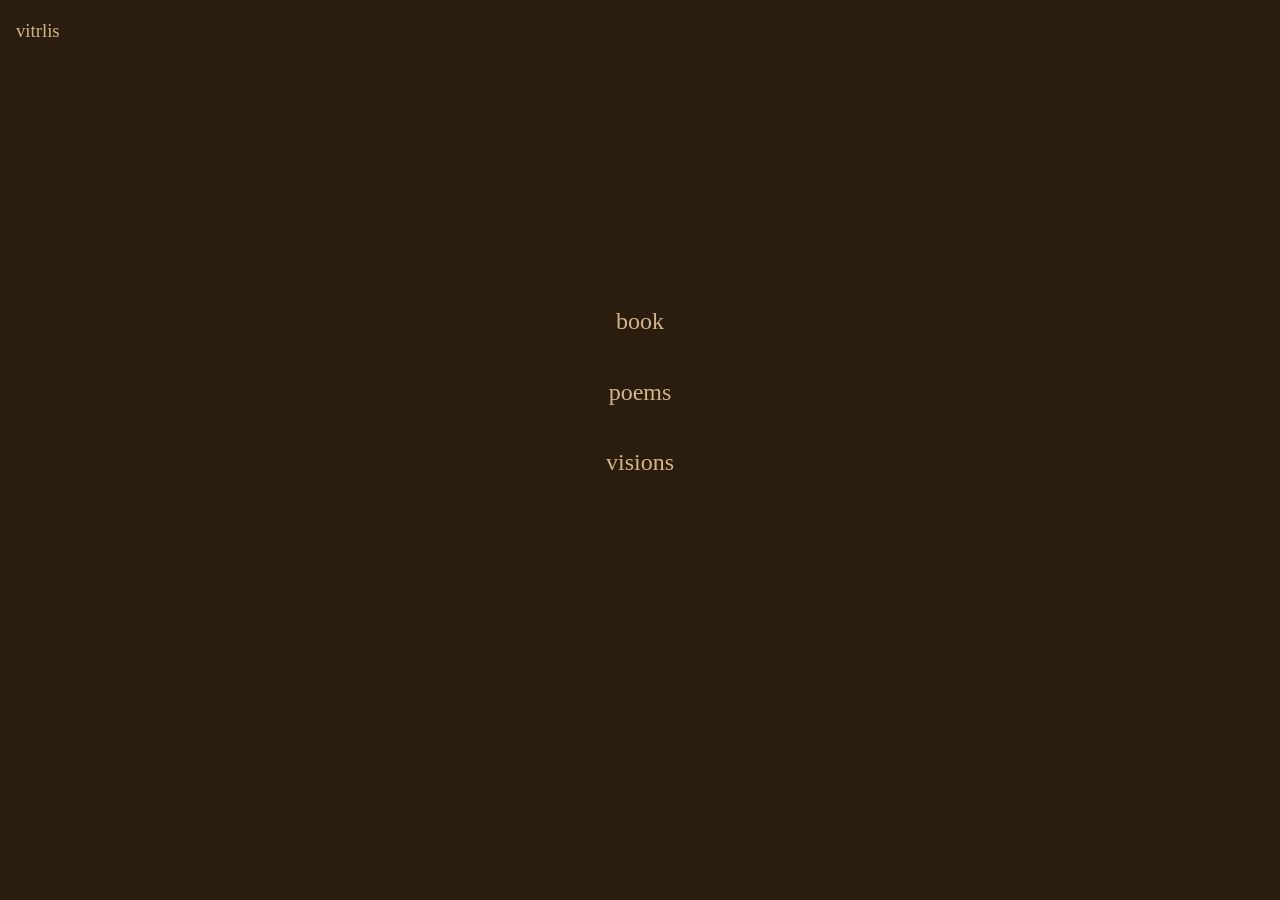
<file: index.html>
<!DOCTYPE html>
<html lang="en">
<head>
    <meta charset="UTF-8">
    <meta name="viewport" content="width=device-width, initial-scale=1.0">
    <title>vitrlis</title>
    <link rel="stylesheet" href="style.css">
</head>
<body class="home-page">
    <div class="site-header">
        <a href="index.html"><h3>vitrlis</h3></a>
    </div>
    <div class="home-nav">
        <a href="book.html"><h2>book</h2></a>
        <a href="poems.html"><h2>poems</h2></a>
        <a href="visions.html"><h2>visions</h2></a>
    </div>
</body>
</html>
</file>
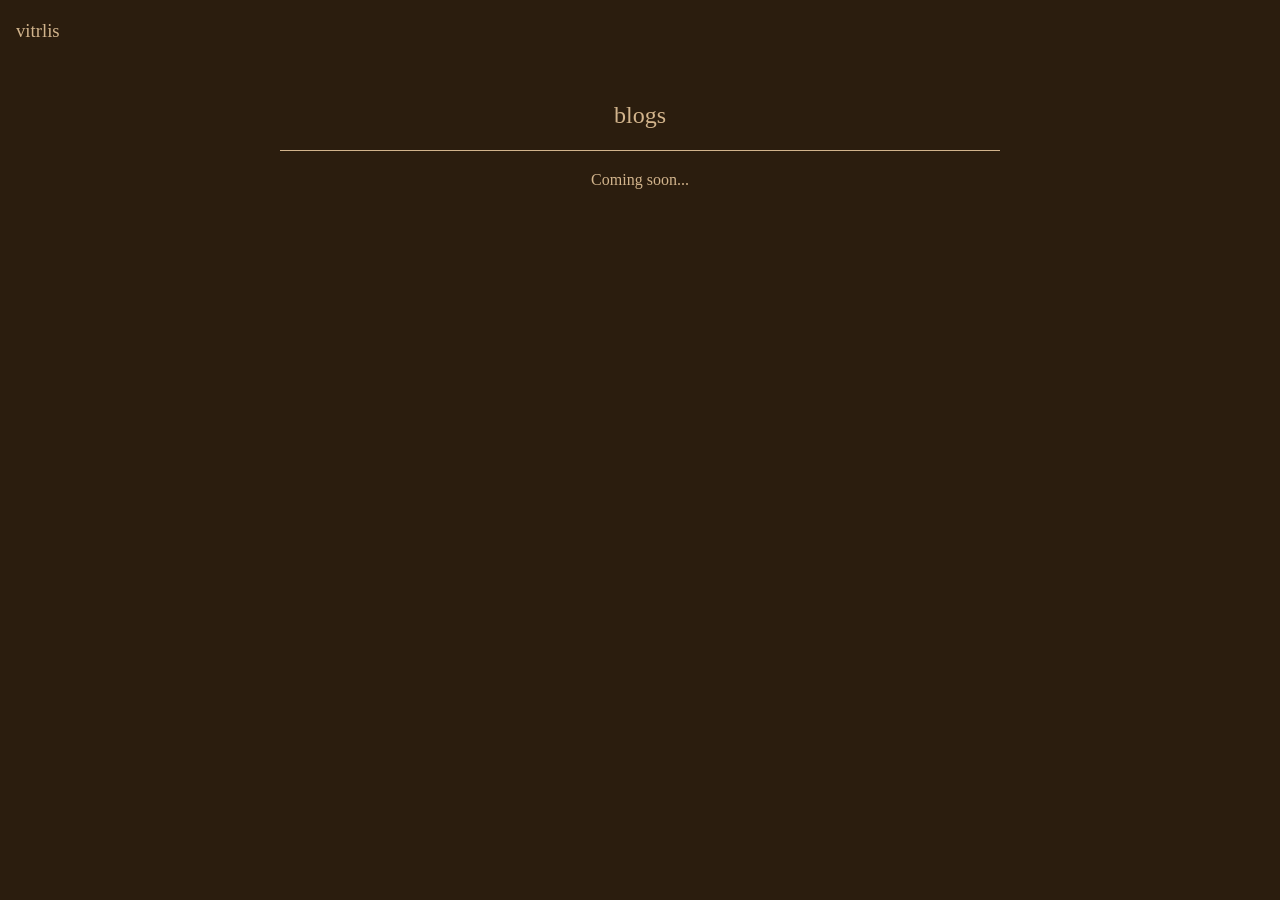
<file: blogs.html>
<!DOCTYPE html>
<html lang="en">
<head>
    <meta charset="UTF-8">
    <meta name="viewport" content="width=device-width, initial-scale=1.0">
    <title>blogs - vitrlis</title>
    <link rel="stylesheet" href="style.css">
</head>
<body class="sub-page">
    <div class="site-header">
        <a href="index.html"><h3>vitrlis</h3></a>
    </div>
    
    <div class="content-container">
        <h2 class="main-title">blogs</h2>
        <hr class="full-width">
        <p style="text-align: center;">Coming soon...</p>
    </div>
</body>
</html>
</file>
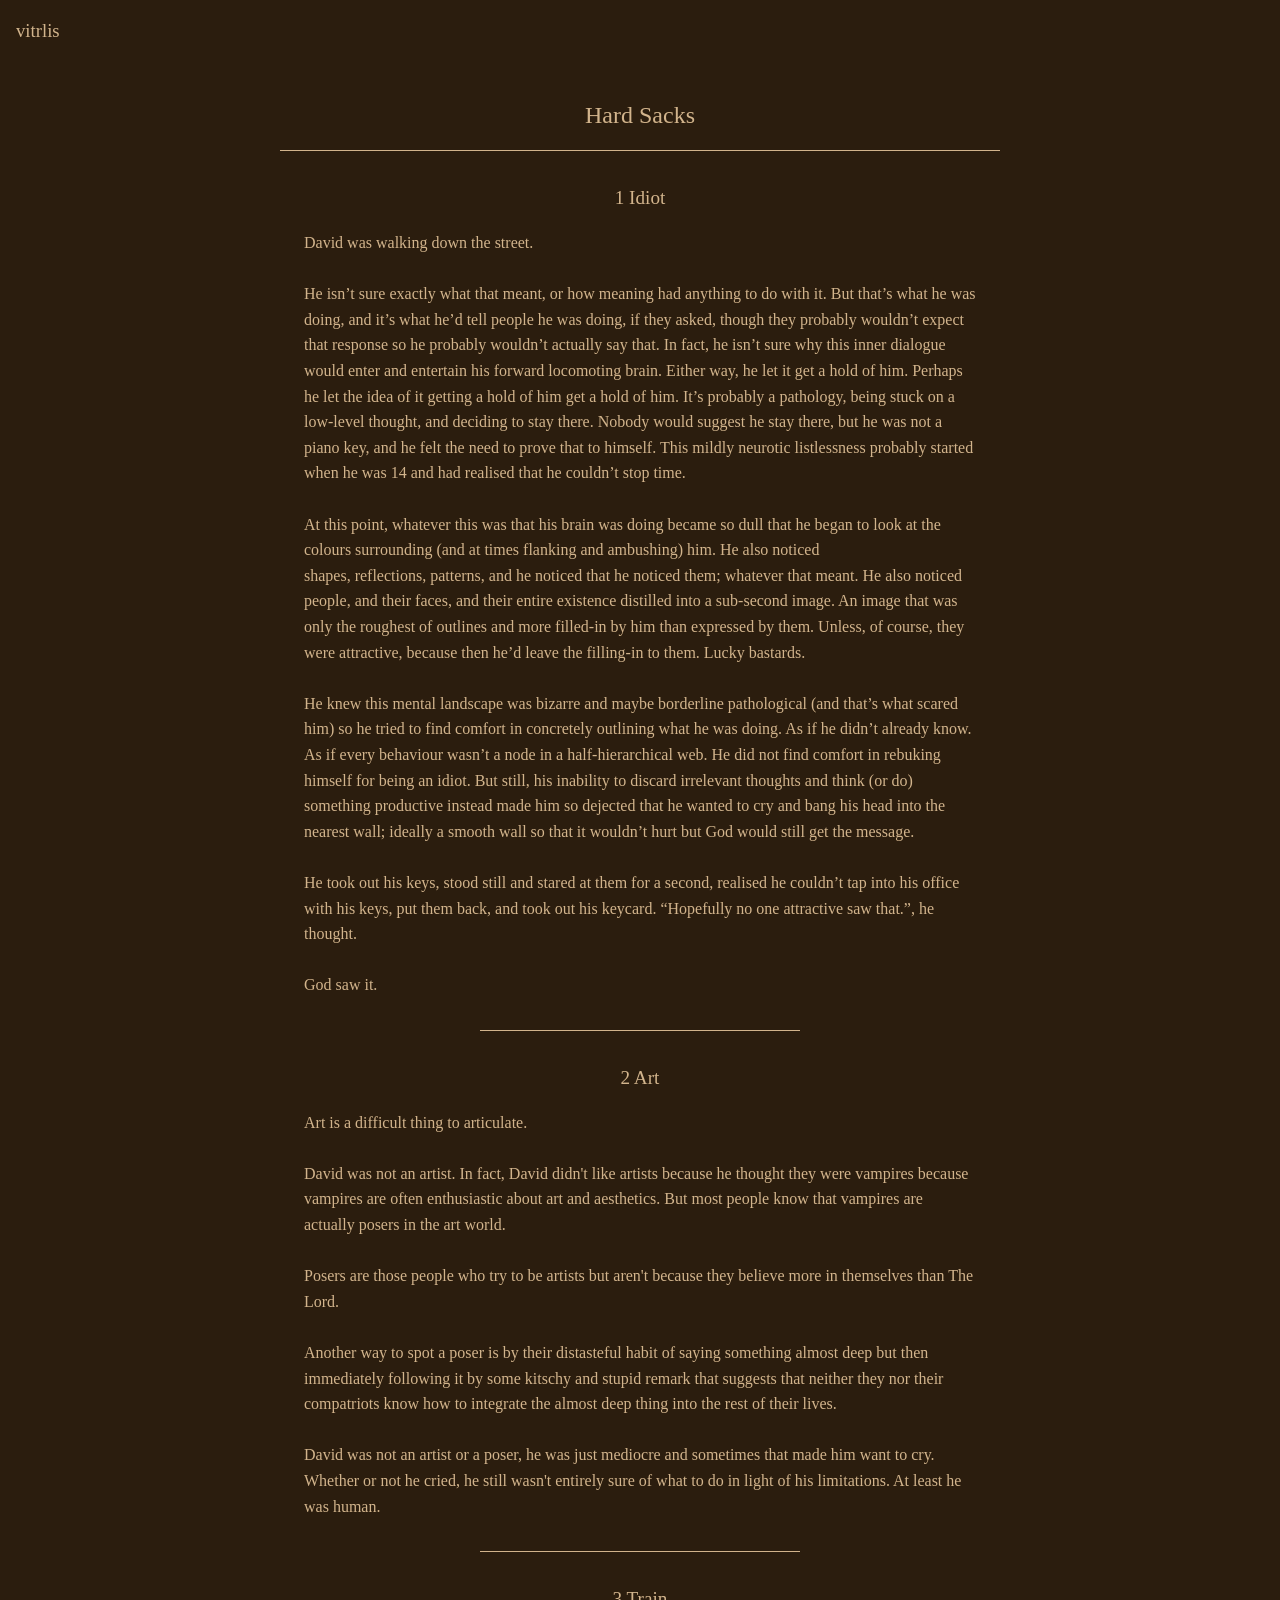
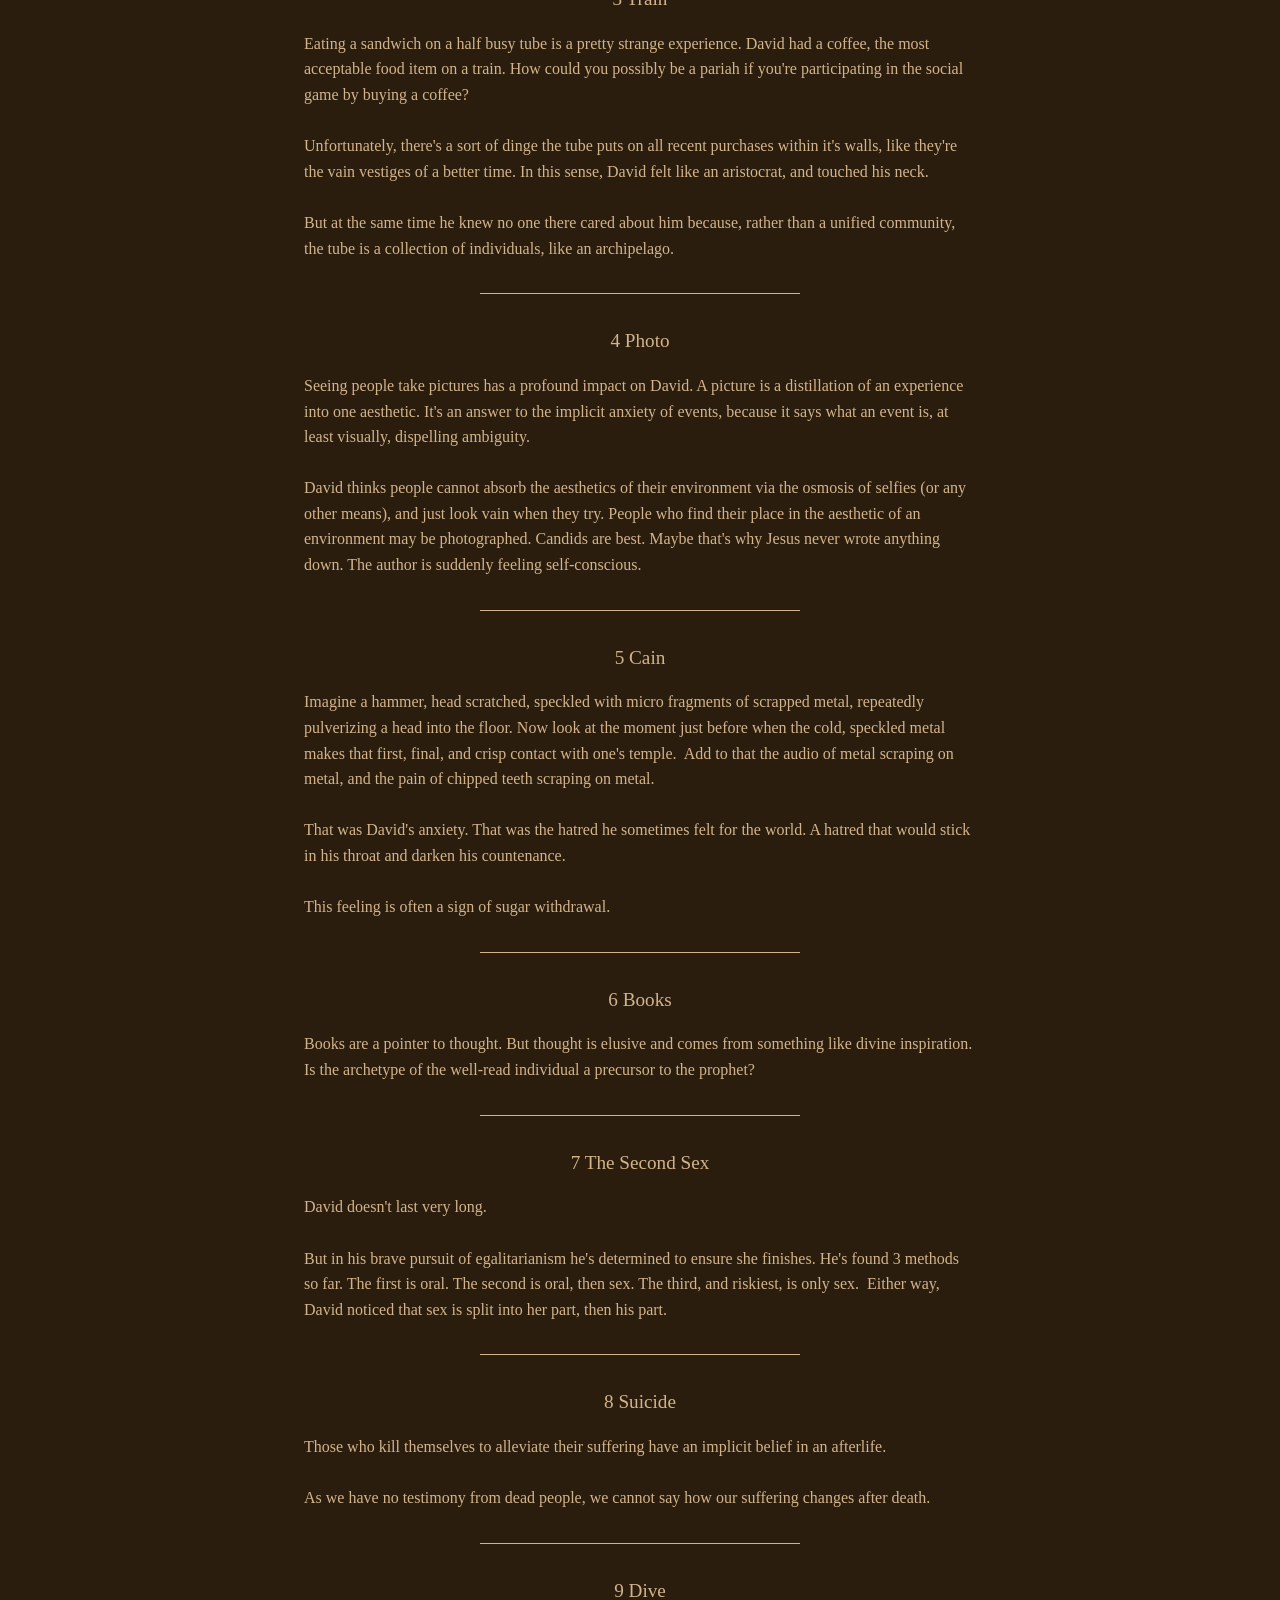
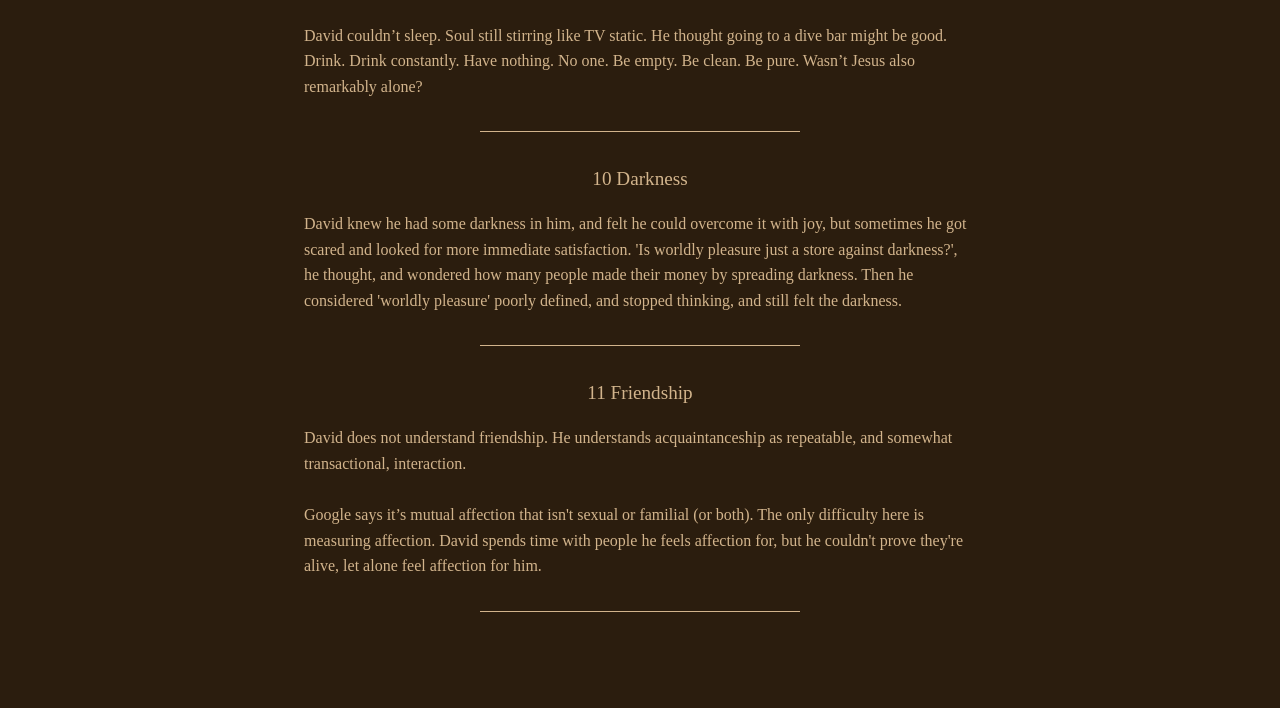
<file: book.html>
<!DOCTYPE html>
<html lang="en">
<head>
    <meta charset="UTF-8">
    <meta name="viewport" content="width=device-width, initial-scale=1.0">
    <title>Hard Sacks - vitrlis</title>
    <link rel="stylesheet" href="style.css">
</head>
<body class="sub-page ">
    <div class="site-header">
        <a href="index.html"><h3>vitrlis</h3></a>
    </div>
    
    <div class="content-container">
        <h2 class="main-title">Hard Sacks</h2>
        <hr class="full-width">
        
        <div class="chapters">

            <div class="chapter">
                <h5 class="chapter-title">1 Idiot</h5>
                <div class="text-content">David was walking down the street. 

He isn’t sure exactly what that meant, or how meaning had anything to do with it. But that’s what he was doing, and it’s what he’d tell people he was doing, if they asked, though they probably wouldn’t expect that response so he probably wouldn’t actually say that. In fact, he isn’t sure why this inner dialogue would enter and entertain his forward locomoting brain. Either way, he let it get a hold of him. Perhaps he let the idea of it getting a hold of him get a hold of him. It’s probably a pathology, being stuck on a low-level thought, and deciding to stay there. Nobody would suggest he stay there, but he was not a piano key, and he felt the need to prove that to himself. This mildly neurotic listlessness probably started when he was 14 and had realised that he couldn’t stop time.

At this point, whatever this was that his brain was doing became so dull that he began to look at the colours surrounding (and at times flanking and ambushing) him. He also noticed
shapes, reflections, patterns, and he noticed that he noticed them; whatever that meant. He also noticed people, and their faces, and their entire existence distilled into a sub-second image. An image that was only the roughest of outlines and more filled-in by him than expressed by them. Unless, of course, they were attractive, because then he’d leave the filling-in to them. Lucky bastards.

He knew this mental landscape was bizarre and maybe borderline pathological (and that’s what scared him) so he tried to find comfort in concretely outlining what he was doing. As if he didn’t already know. As if every behaviour wasn’t a node in a half-hierarchical web. He did not find comfort in rebuking himself for being an idiot. But still, his inability to discard irrelevant thoughts and think (or do) something productive instead made him so dejected that he wanted to cry and bang his head into the nearest wall; ideally a smooth wall so that it wouldn’t hurt but God would still get the message.

He took out his keys, stood still and stared at them for a second, realised he couldn’t tap into his office with his keys, put them back, and took out his keycard. “Hopefully no one attractive saw that.”, he thought.

God saw it.</div>
                <hr class="chapter-divider">
            </div>

            <div class="chapter">
                <h5 class="chapter-title">2 Art</h5>
                <div class="text-content">Art is a difficult thing to articulate.

David was not an artist. In fact, David didn't like artists because he thought they were vampires because vampires are often enthusiastic about art and aesthetics. But most people know that vampires are actually posers in the art world. 

Posers are those people who try to be artists but aren't because they believe more in themselves than The Lord. 

Another way to spot a poser is by their distasteful habit of saying something almost deep but then immediately following it by some kitschy and stupid remark that suggests that neither they nor their compatriots know how to integrate the almost deep thing into the rest of their lives.

David was not an artist or a poser, he was just mediocre and sometimes that made him want to cry. Whether or not he cried, he still wasn't entirely sure of what to do in light of his limitations. At least he was human.</div>
                <hr class="chapter-divider">
            </div>

            <div class="chapter">
                <h5 class="chapter-title">3 Train</h5>
                <div class="text-content">Eating a sandwich on a half busy tube is a pretty strange experience. David had a coffee, the most acceptable food item on a train. How could you possibly be a pariah if you're participating in the social game by buying a coffee? 

Unfortunately, there's a sort of dinge the tube puts on all recent purchases within it's walls, like they're the vain vestiges of a better time. In this sense, David felt like an aristocrat, and touched his neck.

But at the same time he knew no one there cared about him because, rather than a unified community, the tube is a collection of individuals, like an archipelago.</div>
                <hr class="chapter-divider">
            </div>

            <div class="chapter">
                <h5 class="chapter-title">4 Photo</h5>
                <div class="text-content">Seeing people take pictures has a profound impact on David. A picture is a distillation of an experience into one aesthetic. It's an answer to the implicit anxiety of events, because it says what an event is, at least visually, dispelling ambiguity. 

David thinks people cannot absorb the aesthetics of their environment via the osmosis of selfies (or any other means), and just look vain when they try. People who find their place in the aesthetic of an environment may be photographed. Candids are best. Maybe that's why Jesus never wrote anything down. The author is suddenly feeling self-conscious.</div>
                <hr class="chapter-divider">
            </div>

            <div class="chapter">
                <h5 class="chapter-title">5 Cain</h5>
                <div class="text-content">Imagine a hammer, head scratched, speckled with micro fragments of scrapped metal, repeatedly pulverizing a head into the floor. Now look at the moment just before when the cold, speckled metal makes that first, final, and crisp contact with one's temple.  Add to that the audio of metal scraping on metal, and the pain of chipped teeth scraping on metal. 

That was David's anxiety. That was the hatred he sometimes felt for the world. A hatred that would stick in his throat and darken his countenance. 

This feeling is often a sign of sugar withdrawal.</div>
                <hr class="chapter-divider">
            </div>

            <div class="chapter">
                <h5 class="chapter-title">6 Books</h5>
                <div class="text-content">Books are a pointer to thought. But thought is elusive and comes from something like divine inspiration. Is the archetype of the well-read individual a precursor to the prophet?</div>
                <hr class="chapter-divider">
            </div>

            <div class="chapter">
                <h5 class="chapter-title">7 The Second Sex</h5>
                <div class="text-content">David doesn't last very long. 

But in his brave pursuit of egalitarianism he's determined to ensure she finishes. He's found 3 methods so far. The first is oral. The second is oral, then sex. The third, and riskiest, is only sex.  Either way, David noticed that sex is split into her part, then his part.</div>
                <hr class="chapter-divider">
            </div>

            <div class="chapter">
                <h5 class="chapter-title">8 Suicide</h5>
                <div class="text-content">Those who kill themselves to alleviate their suffering have an implicit belief in an afterlife.

As we have no testimony from dead people, we cannot say how our suffering changes after death.</div>
                <hr class="chapter-divider">
            </div>

            <div class="chapter">
                <h5 class="chapter-title">9 Dive</h5>
                <div class="text-content">David couldn’t sleep. Soul still stirring like TV static. He thought going to a dive bar might be good. Drink. Drink constantly. Have nothing. No one. Be empty. Be clean. Be pure. Wasn’t Jesus also remarkably alone?</div>
                <hr class="chapter-divider">
            </div>

            <div class="chapter">
                <h5 class="chapter-title">10 Darkness</h5>
                <div class="text-content">David knew he had some darkness in him, and felt he could overcome it with joy, but sometimes he got scared and looked for more immediate satisfaction. 'Is worldly pleasure just a store against darkness?', he thought, and wondered how many people made their money by spreading darkness. Then he considered 'worldly pleasure' poorly defined, and stopped thinking, and still felt the darkness.</div>
                <hr class="chapter-divider">
            </div>

            <div class="chapter">
                <h5 class="chapter-title">11 Friendship</h5>
                <div class="text-content">David does not understand friendship. He understands acquaintanceship as repeatable, and somewhat transactional, interaction.

Google says it’s mutual affection that isn't sexual or familial (or both). The only difficulty here is measuring affection. David spends time with people he feels affection for, but he couldn't prove they're alive, let alone feel affection for him.</div>
                <hr class="chapter-divider">
            </div>

        </div>
    </div>
</body>
</html>
</file>
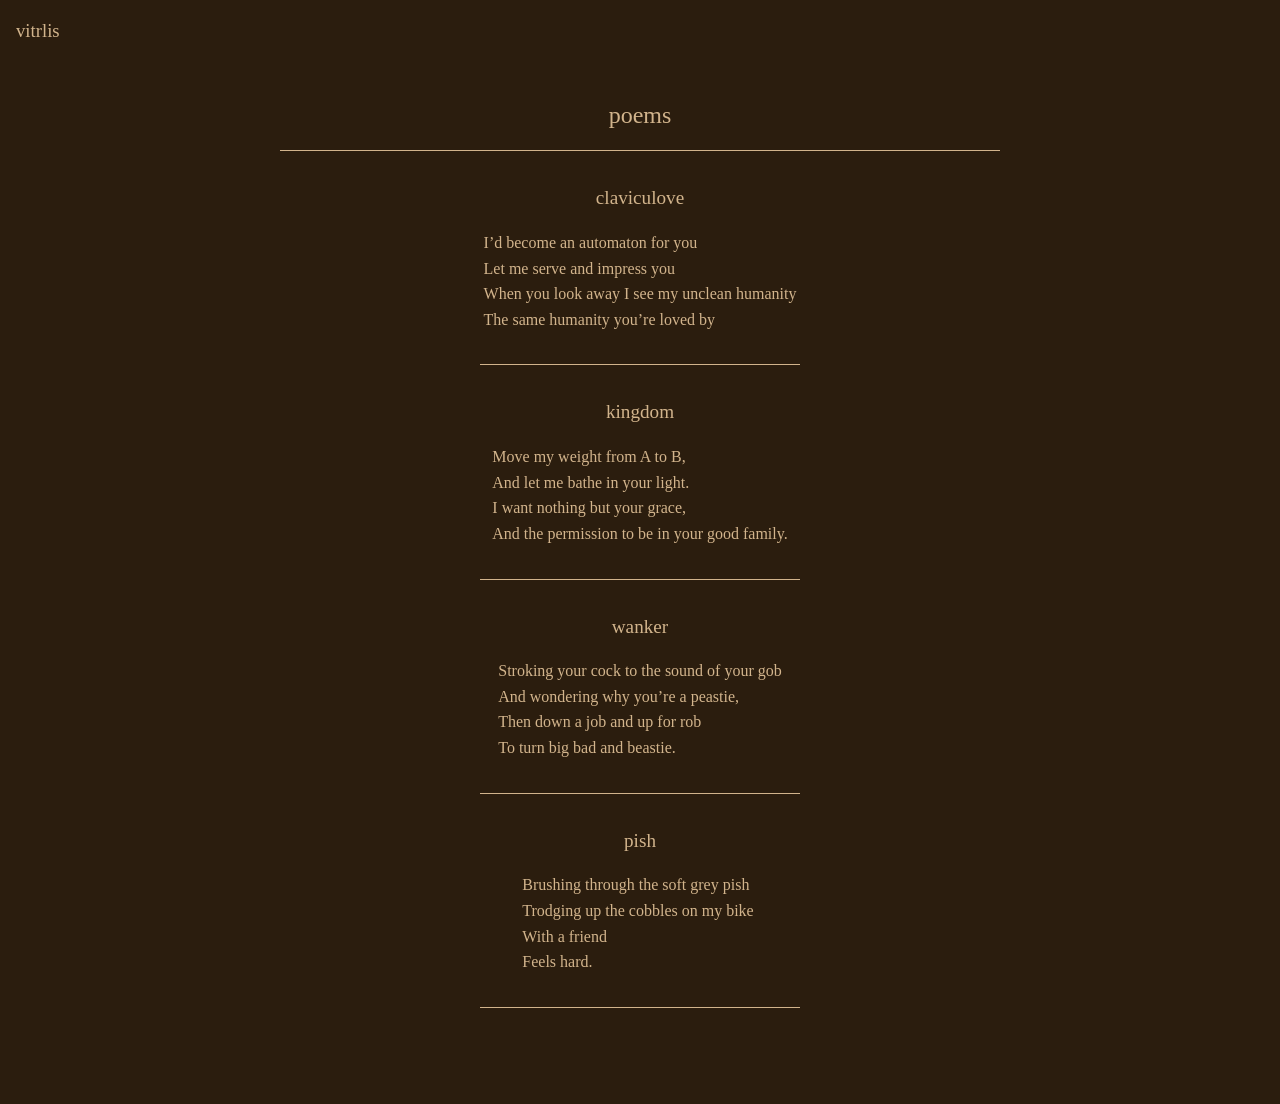
<file: poems.html>
<!DOCTYPE html>
<html lang="en">
<head>
    <meta charset="UTF-8">
    <meta name="viewport" content="width=device-width, initial-scale=1.0">
    <title>poems - vitrlis</title>
    <link rel="stylesheet" href="style.css">
</head>
<body class="sub-page poems-page">
    <div class="site-header">
        <a href="index.html"><h3>vitrlis</h3></a>
    </div>
    
    <div class="content-container">
        <h2 class="main-title">poems</h2>
        <hr class="full-width">
        
        <div class="chapters">

            <div class="chapter">
                <h5 class="chapter-title">claviculove</h5>
                <div class="text-content"><div class="poem-body">I’d become an automaton for you
Let me serve and impress you
When you look away I see my unclean humanity
The same humanity you’re loved by</div></div>
                <hr class="chapter-divider">
            </div>

            <div class="chapter">
                <h5 class="chapter-title">kingdom</h5>
                <div class="text-content"><div class="poem-body">Move my weight from A to B,
And let me bathe in your light.
I want nothing but your grace,
And the permission to be in your good family.</div></div>
                <hr class="chapter-divider">
            </div>

            <div class="chapter">
                <h5 class="chapter-title">wanker</h5>
                <div class="text-content"><div class="poem-body">Stroking your cock to the sound of your gob
And wondering why you’re a peastie,
Then down a job and up for rob
To turn big bad and beastie.</div></div>
                <hr class="chapter-divider">
            </div>

            <div class="chapter">
                <h5 class="chapter-title">pish</h5>
                <div class="text-content"><div class="poem-body">Brushing through the soft grey pish
Trodging up the cobbles on my bike 
With a friend
Feels hard.</div></div>
                <hr class="chapter-divider">
            </div>

        </div>
    </div>
</body>
</html>
</file>
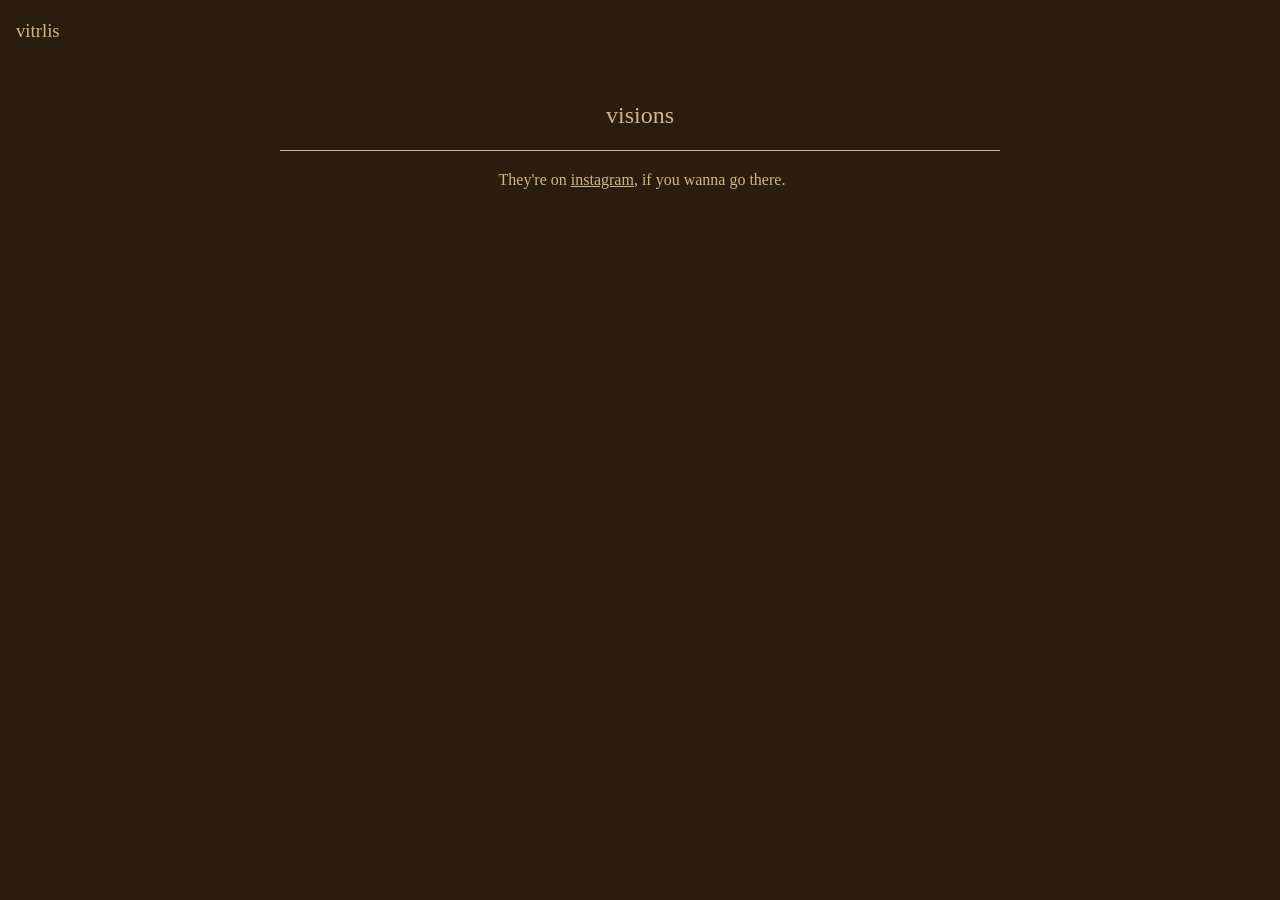
<file: visions.html>
<!DOCTYPE html>
<html lang="en">
<head>
    <meta charset="UTF-8">
    <meta name="viewport" content="width=device-width, initial-scale=1.0">
    <title>visions - vitrlis</title>
    <link rel="stylesheet" href="style.css">
</head>
<body class="sub-page visions-page">
    <div class="site-header">
        <a href="index.html"><h3>vitrlis</h3></a>
    </div>
    
    <div class="content-container">
        <h2 class="main-title">visions</h2>
        <hr class="full-width">
        
        <div class="chapters">
            <div class="chapter">
                <div class="text-content"> They're on <a href="https://www.instagram.com/vitrlis" style="text-decoration: underline;">instagram</a>, if you wanna go there.</div>
            </div>
        </div>
    </div>
</body>
</html>
</file>
<file: style.css>
body {
  background-color: #2b1d0e; /* Dark brown */
  color: #d2b48c; /* Sepia/Tan */
  font-family: "Times New Roman", Times, serif;
  margin: 0;
  padding: 2rem;
  line-height: 1.6;
}

a {
  color: inherit;
  text-decoration: none;
}

a:hover {
  text-decoration: underline;
}

h2, h3, h5 {
  font-weight: normal;
  text-align: center;
  margin: 0;
}

h2 {
  font-size: 1.5rem;
}

h3 {
  font-size: 1.17rem;
}

.home-nav {
  display: flex;
  flex-direction: column;
  align-items: center;
  justify-content: center;
  height: 80vh;
  gap: 2rem;
}

.site-header {
  position: absolute;
  top: 1rem;
  left: 1rem;
}

.site-header h3 {
  text-align: left;
  margin: 0;
}

.content-container {
  max-width: 800px;
  margin: 4rem auto;
}

.main-title {
  font-size: 1.5rem;
  margin-bottom: 0.5rem;
}

hr.full-width {
  border: 0;
  border-top: 1px solid #d2b48c;
  margin: 1rem 5%;
}

hr.chapter-divider {
  border: 0;
  border-top: 1px solid #d2b48c;
  margin: 2rem 30%;
}

.chapter-title {
  font-size: 1.2rem;
  margin: 2rem 0 1rem 0;
}

.text-content {
  white-space: pre-wrap;
  text-align: left;
  margin: 0 8% 2rem 8%;
}

.poems-page .text-content,
.visions-page .text-content {
  text-align: center;
  margin-left: 0;
  margin-right: 0;
}

.poem-body {
  display: inline-block;
  text-align: left;
  white-space: pre-wrap;
}
</file>
